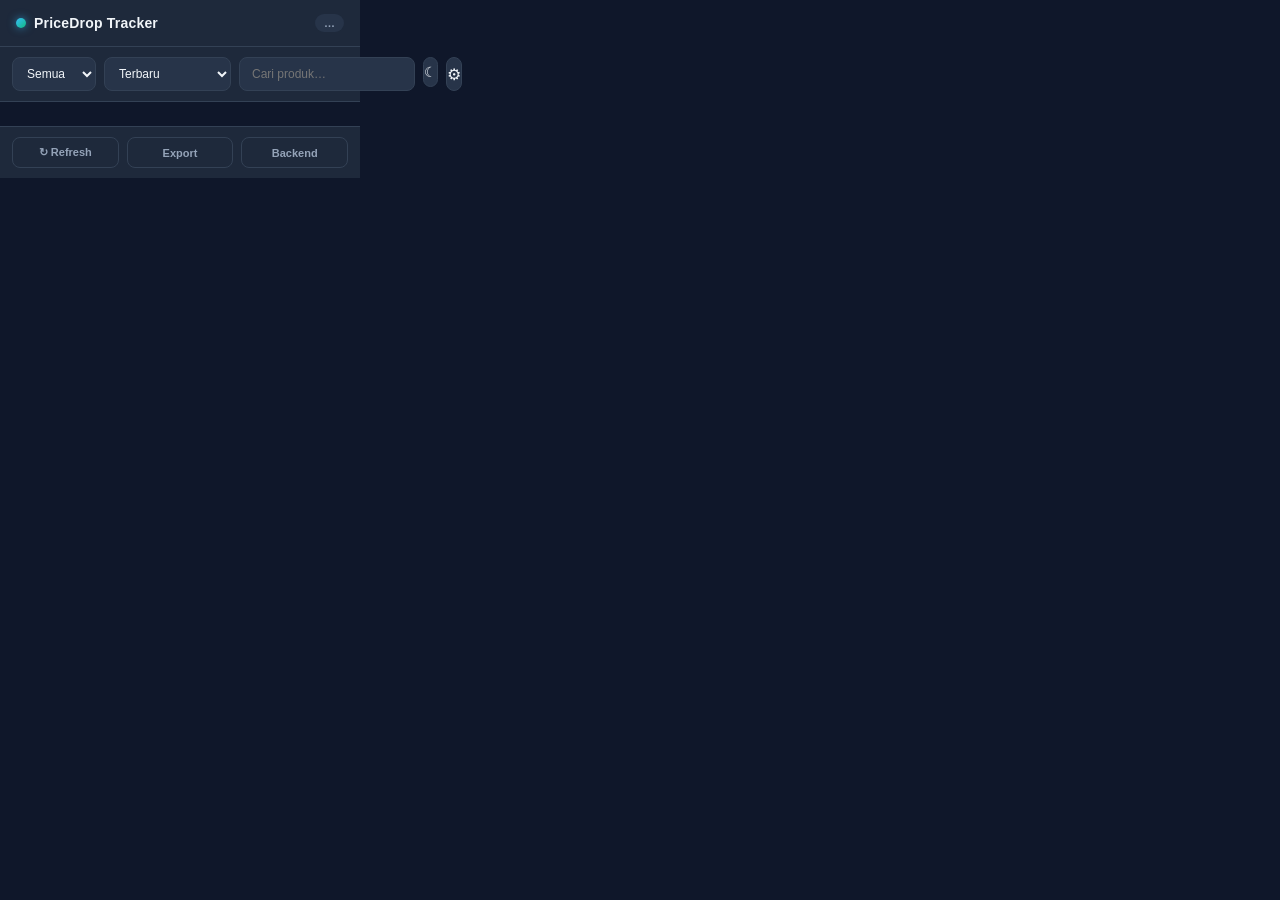
<file: extension/popup/popup.html>
<!DOCTYPE html>
<html lang="id">
<head>
  <meta charset="UTF-8" />
  <link rel="stylesheet" href="popup.css" />
  <title>PriceDrop Tracker</title>
</head>
<body>
  <header class="app-header">
    <div class="brand">
      <span class="brand-dot"></span>
      <h1>PriceDrop Tracker</h1>
    </div>
    <span id="backend-status" class="status-chip" title="Backend status">…</span>
  </header>

  <section class="toolbar">
    <select id="market-filter" title="Filter marketplace">
      <option value="">Semua</option>
      <option value="shopee">Shopee</option>
      <option value="tiktok">TikTok</option>
    </select>
    <select id="sort-select" title="Urutkan">
      <option value="updated">Terbaru</option>
      <option value="price">Harga tertinggi</option>
      <option value="price_asc">Harga terendah</option>
      <option value="drop">Diskon terbesar</option>
    </select>
    <input id="search-input" type="search" placeholder="Cari produk…" />
    <button id="theme-btn" class="theme-btn" title="Ganti tema">☾</button>
    <button id="settings-btn" class="icon-btn" title="Pengaturan">⚙</button>
  </section>

  <section id="products" class="products">
    <div id="empty" class="empty hidden">
      <p class="empty-title">Belum ada produk yang di-track</p>
      <p class="empty-sub">Buka halaman produk di Shopee atau TikTok Shop, lalu klik tombol "Track price".</p>
    </div>
    <div id="error" class="error hidden">
      <p id="error-text"></p>
      <button id="retry-btn" class="retry-btn">Coba lagi</button>
    </div>
    <div id="list"></div>
  </section>

  <footer class="app-footer">
    <button id="refresh-btn" class="ghost-btn">↻ Refresh</button>
    <button id="export-btn" class="ghost-btn">Export</button>
    <button id="open-backend" class="ghost-btn">Backend</button>
  </footer>

  <dialog id="target-dialog">
    <form method="dialog" class="target-form">
      <h2>Set target harga</h2>
      <p class="target-hint">Dapatkan notifikasi saat harga turun sampai targetmu.</p>
      <input id="target-input" type="number" min="1" step="1000" placeholder="Rp 50.000" />
      <input type="hidden" id="target-product-id" />
      <div class="target-actions">
        <button value="cancel" class="mini-btn">Batal</button>
        <button value="ok" class="mini-btn primary" id="target-save">Simpan</button>
      </div>
    </form>
  </dialog>

  <div id="onboarding" class="onboarding hidden">
    <h2>Selamat datang!</h2>
    <p>PriceDrop Tracker memantau harga di Shopee dan TikTok Shop.
       Pertama, pastikan backend sudah berjalan di <code>localhost:8000</code>.
       Lalu buka halaman produk dan klik tombol <b>Track price</b>.</p>
    <button id="onboarding-ok" class="primary-btn">Mengerti</button>
  </div>

  <script src="popup.js"></script>
</body>
</html>
</file>
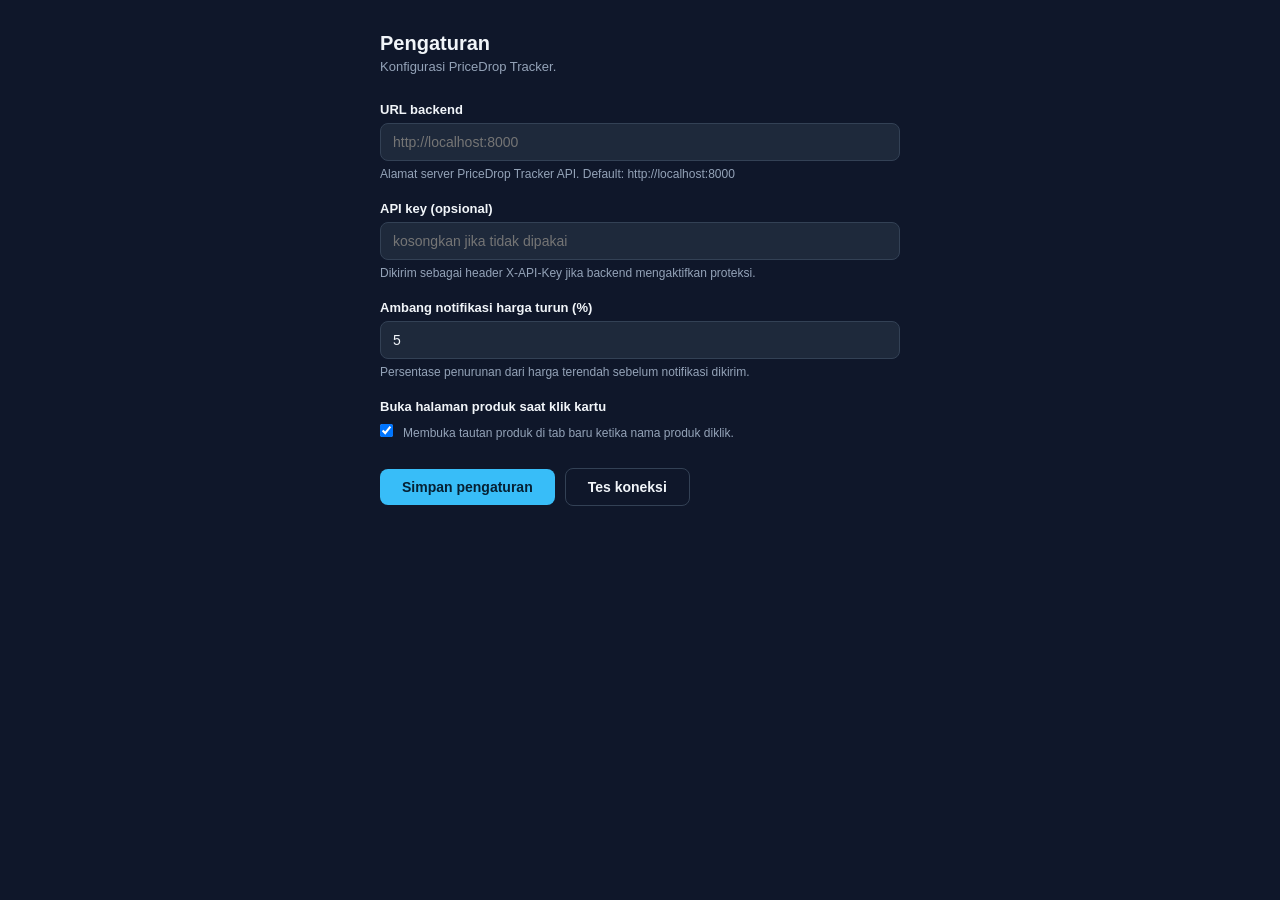
<file: extension/popup/settings.html>
<!DOCTYPE html>
<html lang="id">
<head>
  <meta charset="UTF-8" />
  <title>Pengaturan PriceDrop Tracker</title>
  <style>
    :root {
      --bg: #0f172a; --panel: #1e293b; --panel-2: #273449; --border: #334155;
      --text: #f1f5f9; --muted: #94a3b8; --blue: #38bdf8; --green: #10b981;
    }
    * { box-sizing: border-box; margin: 0; padding: 0; }
    body {
      background: var(--bg); color: var(--text);
      font-family: -apple-system, BlinkMacSystemFont, "Segoe UI", Roboto, sans-serif;
      max-width: 560px; margin: 0 auto; padding: 32px 20px;
    }
    h1 { font-size: 20px; margin-bottom: 4px; }
    p.sub { color: var(--muted); font-size: 13px; margin-bottom: 28px; }
    .field { margin-bottom: 20px; }
    label { display: block; font-size: 13px; font-weight: 700; margin-bottom: 6px; }
    input[type="text"], input[type="number"] {
      width: 100%; padding: 10px 12px; border-radius: 8px;
      background: var(--panel); border: 1px solid var(--border);
      color: var(--text); font-size: 14px;
    }
    input:focus { outline: none; border-color: var(--blue); }
    .hint { font-size: 12px; color: var(--muted); margin-top: 6px; }
    .save-btn {
      margin-top: 8px; padding: 10px 22px; border: none; border-radius: 8px;
      background: var(--blue); color: #062033; font-weight: 800; font-size: 14px; cursor: pointer;
    }
    .save-btn:hover { filter: brightness(1.1); }
    .save-btn.ghost { background: transparent; border: 1px solid var(--border); color: var(--text); font-weight: 600; }
    .save-btn:disabled { opacity: .6; cursor: wait; }
    .status { margin-top: 12px; font-size: 13px; font-weight: 700; color: var(--green); min-height: 18px; }
    .row { display: flex; gap: 10px; align-items: center; }
    .row input[type="number"] { max-width: 160px; }
  </style>
</head>
<body>
  <h1>Pengaturan</h1>
  <p class="sub">Konfigurasi PriceDrop Tracker.</p>

  <div class="field">
    <label for="backend-url">URL backend</label>
    <input type="text" id="backend-url" placeholder="http://localhost:8000" />
    <p class="hint">Alamat server PriceDrop Tracker API. Default: http://localhost:8000</p>
  </div>

  <div class="field">
    <label for="api-key">API key (opsional)</label>
    <input type="text" id="api-key" placeholder="kosongkan jika tidak dipakai" />
    <p class="hint">Dikirim sebagai header X-API-Key jika backend mengaktifkan proteksi.</p>
  </div>

  <div class="field">
    <label for="alert-threshold">Ambang notifikasi harga turun (%)</label>
    <input type="number" id="alert-threshold" min="1" step="1" value="5" />
    <p class="hint">Persentase penurunan dari harga terendah sebelum notifikasi dikirim.</p>
  </div>

  <div class="field">
    <label for="open-product">Buka halaman produk saat klik kartu</label>
    <div class="row">
      <input type="checkbox" id="open-product" checked />
      <span class="hint">Membuka tautan produk di tab baru ketika nama produk diklik.</span>
    </div>
  </div>

  <div class="row">
    <button class="save-btn" id="save">Simpan pengaturan</button>
    <button class="save-btn ghost" id="test-conn">Tes koneksi</button>
  </div>
  <div class="status" id="status"></div>

  <script src="settings.js"></script>
</body>
</html>
</file>
<file: extension/popup/popup.css>
:root {
  --bg: #0f172a;
  --panel: #1e293b;
  --panel-2: #273449;
  --border: #334155;
  --text: #f1f5f9;
  --muted: #94a3b8;
  --green: #10b981;
  --red: #f43f5e;
  --blue: #38bdf8;
  --amber: #f59e0b;
}

/* Light theme */
body.light {
  --bg: #f8fafc;
  --panel: #ffffff;
  --panel-2: #f1f5f9;
  --border: #e2e8f0;
  --text: #0f172a;
  --muted: #64748b;
}

* { box-sizing: border-box; margin: 0; padding: 0; }

body {
  width: 360px;
  max-height: 520px;
  background: var(--bg);
  color: var(--text);
  font-family: -apple-system, BlinkMacSystemFont, "Segoe UI", Roboto, sans-serif;
  font-size: 13px;
  display: flex;
  flex-direction: column;
  overflow: hidden;
}

.app-header {
  display: flex;
  align-items: center;
  justify-content: space-between;
  padding: 14px 16px;
  border-bottom: 1px solid var(--border);
  background: var(--panel);
}

.brand { display: flex; align-items: center; gap: 8px; }
.brand-dot {
  width: 10px; height: 10px; border-radius: 50%;
  background: linear-gradient(135deg, var(--blue), var(--green));
  box-shadow: 0 0 8px rgba(56, 189, 248, .6);
}
.brand h1 { font-size: 14px; font-weight: 700; letter-spacing: .2px; }
.theme-btn {
  width: 30px; height: 30px; border-radius: 8px;
  background: var(--panel-2); border: 1px solid var(--border);
  color: var(--text); cursor: pointer; font-size: 14px; line-height: 1;
}
.theme-btn:hover { border-color: var(--blue); }

.status-chip {
  font-size: 11px; font-weight: 700;
  padding: 3px 9px; border-radius: 999px;
  background: var(--panel-2); color: var(--muted);
}
.status-chip.online { background: rgba(16,185,129,.15); color: var(--green); }
.status-chip.offline { background: rgba(244,63,94,.15); color: var(--red); }

.toolbar {
  display: flex; gap: 8px; padding: 10px 12px;
  border-bottom: 1px solid var(--border); background: var(--panel);
}
#search-input {
  flex: 1; padding: 8px 12px; border-radius: 8px;
  background: var(--panel-2); border: 1px solid var(--border);
  color: var(--text); font-size: 12px;
}
#search-input:focus { outline: none; border-color: var(--blue); }
.icon-btn {
  width: 34px; border-radius: 8px;
  background: var(--panel-2); border: 1px solid var(--border);
  color: var(--text); font-size: 16px; cursor: pointer;
  transition: border-color .15s;
}
.icon-btn:hover { border-color: var(--blue); }
#market-filter {
  padding: 8px 10px; border-radius: 8px;
  background: var(--panel-2); border: 1px solid var(--border);
  color: var(--text); font-size: 12px; cursor: pointer;
}
#market-filter:focus { outline: none; border-color: var(--blue); }

.products {
  flex: 1;
  overflow-y: auto;
  padding: 12px;
}
.products::-webkit-scrollbar { width: 6px; }
.products::-webkit-scrollbar-thumb { background: var(--border); border-radius: 3px; }

.card {
  background: var(--panel);
  border: 1px solid var(--border);
  border-radius: 12px;
  padding: 12px;
  margin-bottom: 10px;
  transition: border-color .15s, transform .15s;
}
.card:hover { border-color: #475569; transform: translateY(-1px); }

.card-top { display: flex; gap: 10px; }

.thumb {
  width: 52px; height: 52px; border-radius: 8px; flex-shrink: 0;
  background: var(--panel-2); object-fit: cover;
}

.card-body { min-width: 0; flex: 1; }

.market {
  display: inline-block;
  font-size: 10px; font-weight: 800; text-transform: uppercase; letter-spacing: .6px;
  padding: 2px 7px; border-radius: 6px; margin-bottom: 4px;
}
.market.shopee { background: rgba(255,76,0,.15); color: #ff8a5c; }
.market.tiktok { background: rgba(0,0,0,.4); color: #8ae2ff; border: 1px solid #2a3b4d; }

.card-name {
  font-size: 12px; font-weight: 600; color: var(--text);
  display: -webkit-box; -webkit-line-clamp: 2; -webkit-box-orient: vertical; overflow: hidden;
  line-height: 1.4; cursor: pointer;
}
.card-name:hover { color: var(--blue); text-decoration: underline; }

.prices { display: flex; align-items: baseline; gap: 8px; margin-top: 8px; }
.now-price { font-size: 15px; font-weight: 800; color: var(--green); }
.min-price { font-size: 11px; color: var(--muted); }
.drop-badge {
  font-size: 11px; font-weight: 800;
  padding: 2px 7px; border-radius: 6px;
  background: rgba(245,158,11,.15); color: var(--amber);
}
.drop-badge.drop { background: rgba(16,185,129,.15); color: var(--green); }

.card-actions { display: flex; gap: 6px; margin-top: 10px; }
.mini-btn {
  flex: 1;
  font-size: 11px; font-weight: 700;
  padding: 7px 0; border-radius: 8px; border: 1px solid var(--border);
  background: var(--panel-2); color: var(--text); cursor: pointer;
  transition: background .15s, border-color .15s;
}
.mini-btn:hover { background: #32415a; border-color: #475569; }
.mini-btn.primary { background: rgba(56,189,248,.12); border-color: rgba(56,189,248,.4); color: var(--blue); }
.mini-btn.primary:hover { background: rgba(56,189,248,.2); }
.mini-btn.danger { color: var(--red); border-color: rgba(244,63,94,.3); }
.mini-btn.danger:hover { background: rgba(244,63,94,.12); }
.danger-row { margin-top: 6px; }
.danger-row .mini-btn { flex: 0 1 50%; }
.updated-at {
  margin-left: auto;
  font-size: 10px;
  color: var(--muted);
  align-self: center;
  white-space: nowrap;
  overflow: hidden;
  text-overflow: ellipsis;
}
#sort-select {
  padding: 8px 10px; border-radius: 8px;
  background: var(--panel-2); border: 1px solid var(--border);
  color: var(--text); font-size: 12px; cursor: pointer;
}
#sort-select:focus { outline: none; border-color: var(--blue); }

.history { margin-top: 10px; border-top: 1px dashed var(--border); padding-top: 10px; display: none; }
.history.open { display: block; }
.history canvas { width: 100%; height: 70px; display: block; }
.history-caption { font-size: 10px; color: var(--muted); margin-top: 6px; text-align: center; }

.empty { text-align: center; padding: 40px 16px; color: var(--muted); }
.empty-title { font-size: 14px; font-weight: 700; color: var(--text); margin-bottom: 6px; }
.empty-sub { font-size: 12px; line-height: 1.6; }
.hidden { display: none !important; }

.error {
  background: rgba(244,63,94,.1); border: 1px solid rgba(244,63,94,.3);
  border-radius: 10px; padding: 12px; text-align: center; color: var(--red); font-size: 12px;
}
.retry-btn {
  margin-top: 8px; padding: 6px 14px; border-radius: 8px;
  background: var(--panel-2); border: 1px solid var(--border); color: var(--text);
  font-weight: 700; font-size: 11px; cursor: pointer;
}

.app-footer {
  display: flex; gap: 8px; padding: 10px 12px;
  border-top: 1px solid var(--border); background: var(--panel);
}
.ghost-btn {
  flex: 1; padding: 8px 0; border-radius: 8px;
  background: transparent; border: 1px solid var(--border);
  color: var(--muted); font-weight: 700; font-size: 11px; cursor: pointer;
  transition: color .15s, border-color .15s;
}
.ghost-btn:hover { color: var(--text); border-color: #475569; }

.spinner {
  width: 22px; height: 22px; margin: 30px auto;
  border: 3px solid var(--border); border-top-color: var(--blue);
  border-radius: 50%; animation: spin .8s linear infinite;
}
@keyframes spin { to { transform: rotate(360deg); } }

/* Target price dialog */
#target-dialog {
  border: 1px solid var(--border);
  border-radius: 14px;
  background: var(--panel);
  color: var(--text);
  padding: 0;
  width: 300px;
  box-shadow: 0 16px 48px rgba(0,0,0,.5);
}
#target-dialog::backdrop { background: rgba(2,6,23,.6); }
.target-form { padding: 18px; }
.target-form h2 { font-size: 15px; margin-bottom: 6px; }
.target-hint { font-size: 12px; color: var(--muted); margin-bottom: 14px; }
#target-input {
  width: 100%; padding: 10px 12px; border-radius: 8px;
  background: var(--panel-2); border: 1px solid var(--border);
  color: var(--text); font-size: 14px; margin-bottom: 14px;
}
#target-input:focus { outline: none; border-color: var(--blue); }
.target-actions { display: flex; gap: 8px; }

/* Onboarding */
.onboarding {
  position: absolute; inset: 0; z-index: 5;
  background: var(--bg); display: flex; flex-direction: column;
  align-items: center; justify-content: center; text-align: center;
  padding: 28px; gap: 12px;
}
.onboarding h2 { font-size: 18px; }
.onboarding p { font-size: 13px; color: var(--muted); line-height: 1.6; }
.onboarding code {
  background: var(--panel-2); padding: 2px 6px; border-radius: 6px; color: var(--blue);
}
.primary-btn {
  padding: 10px 24px; border: none; border-radius: 8px;
  background: var(--blue); color: #062033; font-weight: 800; cursor: pointer;
}
.target-badge {
  display: inline-block; font-size: 11px; font-weight: 800;
  padding: 2px 7px; border-radius: 6px; margin-left: 6px;
  background: rgba(56,189,248,.15); color: var(--blue);
}
.target-badge.reached { background: rgba(16,185,129,.15); color: var(--green); }
</file>
